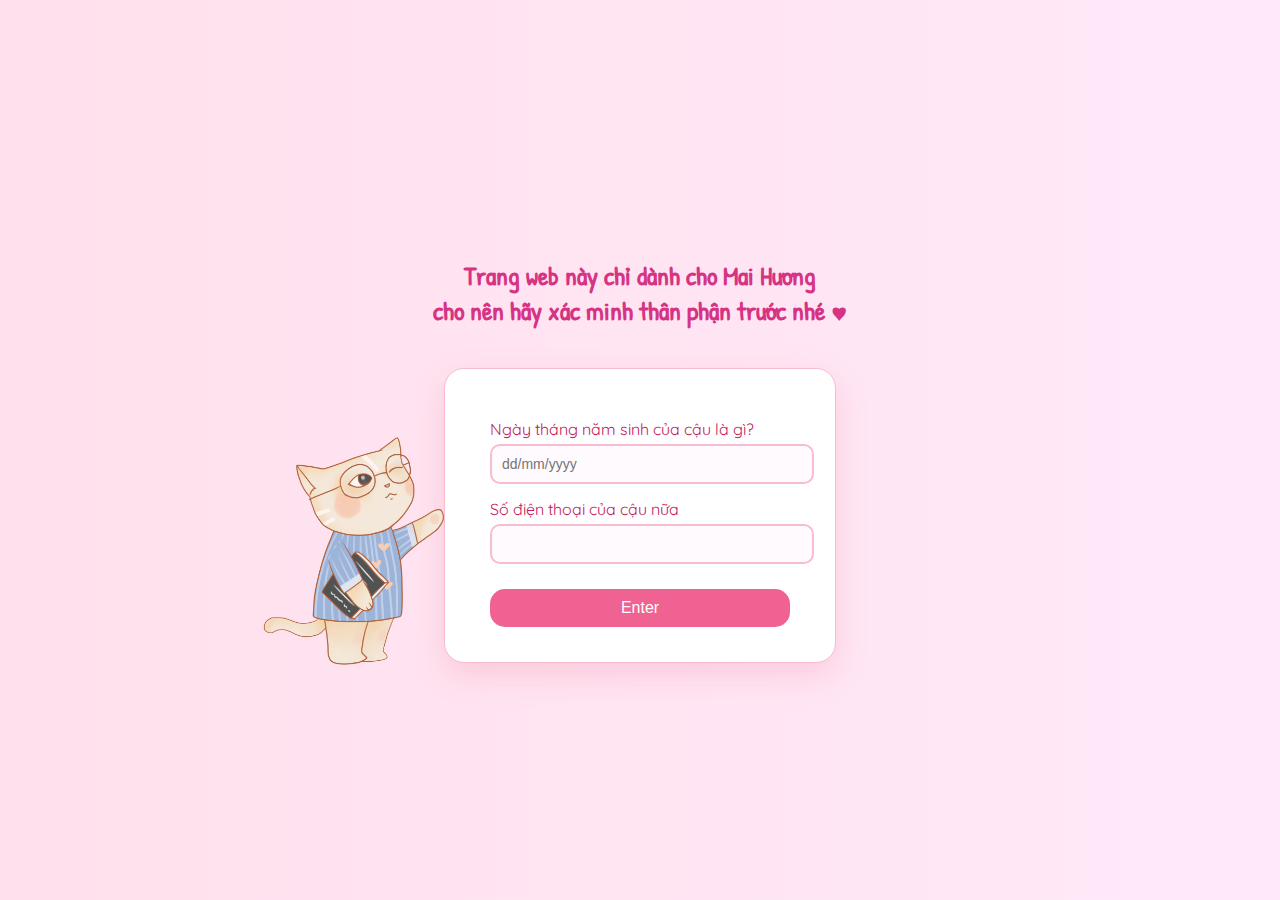
<file: index.html>
<!DOCTYPE html>
<html lang="vi">
<head>
  <meta charset="UTF-8">
  <meta name="viewport" content="width=device-width, initial-scale=1.0">
  <title>Chúc Mừng Sinh Nhật</title>
  <link href="https://fonts.googleapis.com/css2?family=Patrick+Hand&family=Quicksand&display=swap" rel="stylesheet">
  <style>
    body {
      background: linear-gradient(to right, #ffe0ec, #ffe9f9);
      font-family: 'Quicksand', sans-serif;
      color: #d63384;
      display: flex;
      flex-direction: column;
      justify-content: center;
      align-items: center;
      height: 100vh;
      margin: 0;
    }

    h2 {
      font-family: 'Patrick Hand', cursive;
      font-size: 26px;
      text-align: center;
      margin-bottom: 40px;
      padding: 0 20px;
    }

    form {
      position: relative;
      background: #fff;
      padding: 35px 45px;
      border-radius: 20px;
      border: 1.5px solid #f8bbd0;
      box-shadow: 0 12px 30px rgba(240, 128, 160, 0.25);
      width: 300px;
      transition: transform 0.3s ease, box-shadow 0.3s ease;
    }

    form:hover {
      transform: translateY(-5px);
      box-shadow: 0 20px 40px rgba(240, 128, 160, 0.35);
    }

    label {
      display: block;
      margin-top: 15px;
      font-size: 16px;
      color: #c2185b;
    }

    input {
      width: 100%;
      padding: 10px;
      margin-top: 5px;
      border: 2px solid #f8bbd0;
      border-radius: 10px;
      background: #fffafd;
      font-size: 14px;
      outline: none;
    }

    input:focus {
      border-color: #ec407a;
      box-shadow: 0 0 5px rgba(236, 64, 122, 0.3);
    }

    button {
      margin-top: 25px;
      padding: 10px 20px;
      background: #f06292;
      border: none;
      border-radius: 15px;
      color: white;
      font-size: 16px;
      cursor: pointer;
      width: 100%;
      transition: background 0.3s ease;
    }

    button:hover {
      background: #ec407a;
    }

    .cat-icon {
      position: absolute;
      top: 52px;
      left: -210px;
      width: 260px;
      height: auto;
      z-index: 10;
      animation: floatCat 3s ease-in-out infinite;
    }

    @keyframes floatCat {
      0%, 100% { transform: translateY(0); }
      50% { transform: translateY(-5px); }
    }

    .message-box {
      position: fixed;
      top: 50%;
      left: 50%;
      transform: translate(-50%, -50%);
      background: #fff0f3;
      color: #d8000c;
      padding: 20px 30px;
      border-radius: 12px;
      box-shadow: 0 10px 30px rgba(0,0,0,0.2);
      font-size: 18px;
      text-align: center;
      z-index: 1000;
      display: none;
    }
  </style>
</head>
<body>

  <h2>Trang web này chỉ dành cho <strong>Mai Hương</strong><br>cho nên hãy xác minh thân phận trước nhé ♥</h2>

  <form id="authForm">
    <img src="images/cat.png" alt="Mèo dễ thương" class="cat-icon">

    <label for="dob">Ngày tháng năm sinh của cậu là gì?</label>
    <input type="text" id="dob" name="dob" placeholder="dd/mm/yyyy" required>

    <label for="phone">Số điện thoại của cậu nữa</label>
    <input type="tel" id="phone" name="phone" required>

    <button type="submit">Enter</button>
  </form>

  <!-- Hộp thông báo lỗi -->
  <div id="errorBox" class="message-box">
    <h4>Sai rồi!!!<br>không phải Mai Hương thì không được vào 😡</h4>
  </div>

  <script>
    document.getElementById("authForm").addEventListener("submit", function(event) {
      event.preventDefault();

      // Xử lý ngày sinh: chấp nhận / . - hoặc dấu cách
      const dobInput = document.getElementById("dob").value.trim()
        .replace(/[-. ]/g, "/"); 

      // Xử lý số điện thoại: chỉ giữ lại số
      const phoneInput = document.getElementById("phone").value.trim()
        .replace(/\D/g, "");

      const correctDate = "21/08/2002";

      if (dobInput === correctDate && phoneInput.length >= 10) {
        window.location.href = "main.html";
      } else {
        const errorBox = document.getElementById("errorBox");
        errorBox.style.display = "block";

        setTimeout(() => {
          errorBox.style.display = "none";
        }, 3000);
      }
    });
  </script>

</body>
</html>
</file>
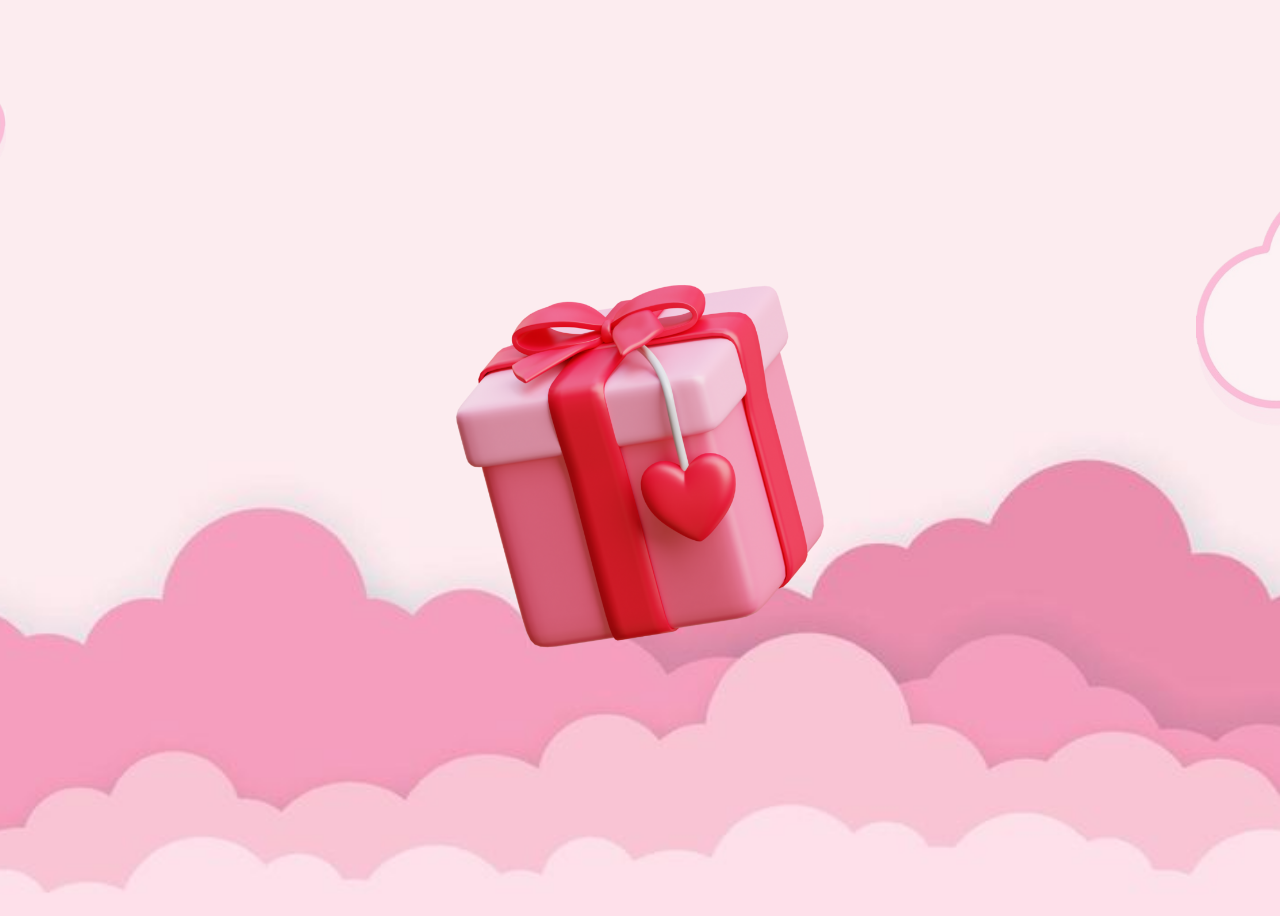
<file: main.html>
<!DOCTYPE html>
<html lang="vi">
<head>
  <meta charset="UTF-8">
  <meta name="viewport" content="width=device-width, initial-scale=1.0">
  <title>Quà Tặng Bí Ẩn</title>
  <link rel="stylesheet" href="style.css">
</head>
<body>

  <!-- Mây bay -->
  <img src="./images/cloud.png" alt="Cloud 1" class="floating-cloud-1">
  <img src="./images/cloud.png" alt="Cloud 2" class="floating-cloud-2">
  <img src="./images/cloud.png" alt="Cloud 3" class="floating-cloud-3">

  <!-- Ảnh nền bay -->
  <img src="./images/mh1.jpg" alt="mh 1" class="floating-mh-1">
  <img src="./images/mh2.jpg" alt="mh 2" class="floating-mh-2">
  <img src="./images/mh3.jpg" alt="mh 3" class="floating-mh-3">
  <img src="./images/mh4.jpg" alt="mh 4" class="floating-mh-4">
  <img src="./images/mh5.jpg" alt="mh 5" class="floating-mh-5">
  <img src="./images/mh6.jpg" alt="mh 6" class="floating-mh-6">
  <img src="./images/mh7.jpg" alt="mh 7" class="floating-mh-7">
  <img src="./images/mh8.jpg" alt="mh 8" class="floating-mh-8">
  <img src="./images/mh9.jpg" alt="mh 9" class="floating-mh-9">
  <img src="./images/mh10.jpg" alt="mh 10" class="floating-mh-10">
  <img src="./images/mh11.jpg" alt="mh 11" class="floating-mh-11">
  <img src="./images/mh13.jpg" alt="mh 13" class="floating-mh-13">
  <img src="./images/mh14.jpg" alt="mh 14" class="floating-mh-14">
  <img src="./images/mh15.jpg" alt="mh 15" class="floating-mh-15">

  <!-- Khu vực chính -->
  <div class="container">
    <p id="info"></p>
    <!-- Hộp quà mở đầu -->
    <img src="images/gift.png" alt="Gift Box" class="gift" id="giftBox">
  </div>

  <!-- Ba vật thể sau khi mở quà -->
  <div>
    <!-- Lá thư -->
    <img src="./images/lathu.png" alt="Lá thư" id="letterIcon" class="clickable-letter" style="display: none;">
    <!-- Bánh sinh nhật -->
    <img src="./images/cake.png" alt="Bánh" id="letterCake" class="cake" style="display: none;">
    <!-- Quà nhỏ (QR) -->
    <img src="./images/gift.png" alt="Quà nhỏ" id="letterGift" class="gifts" style="display: none;">
  </div>

  <!-- Popup Lá thư -->
  <div id="popupOverlay" class="popup-overlay" style="display: none;">
    <div class="popup-box">
      <span id="closePopup" class="close-btn">&times;</span>
      <h2>Chúc Mừng Sinh Nhật Mai Hương</h2>
      <p>
        Này cậu à...  
        Cậu có biết không, cậu giống như mặt trời nơi cuối đông — thứ ánh sáng mà tớ ngỡ rằng sẽ chẳng bao giờ tìm thấy.  
        Nhiều lần tớ muốn bắt chuyện với cậu, muốn nói một lời thật nhẹ… nhưng rồi lại thôi.  
        Vì tớ sợ… sợ rằng mình của hiện tại chưa đủ tốt để đứng bên cậu, sợ chạm vào lại vô tình làm tan vỡ giấc mơ đẹp nhất của đời mình.<br><br>

        Cậu biết không, người ta bảo: <em>"Có những người như ánh sao, ta chỉ có thể ngắm nhìn, chứ chẳng thể chạm vào…"</em>  
        Nhưng với tớ, chỉ cần cậu tồn tại thôi, là cả bầu trời đã bừng sáng.  

        Cảm ơn cậu vì đã xinh đẹp như thế.  
        Cảm ơn cậu vì đã trở thành ngọn đuốc soi đường cho tớ trong những ngày tớ tưởng như chìm mãi trong bóng tối.  
        Và cảm ơn cậu… vì đã khiến trái tim này biết rung động thêm một lần nữa.<br><br>

        Từ ngày biết cậu, tớ đã lặng lẽ lưu lại 66 tấm ảnh của cậu vào máy…  
        Tớ xin lỗi vì sự tự tiện ấy, nhưng thật lòng, đó là album đẹp nhất mà tớ từng có.  
        Và xin lỗi vì cứ để cậu gọi tớ là anh trong khi 2 đứa mình bằng tuổi :))  
        Món quà nhỏ này chính tay tớ đã làm, tớ nghĩ đây là món quà đầu tiên của tớ mà cậu có thể đón nhận một cách nhẹ nhàng nhất.<br><br>

        Và cuối cùng… Chúc mừng sinh nhật cậu 🌸  
        Tớ không dám hứa những điều quá lớn lao, chỉ mong từ hôm nay và cả mai sau, tớ vẫn có thể ở đây, dõi theo cậu đi qua những ngày đẹp nhất.  
        Nếu một ngày nào đó, cậu quay lại và mỉm cười với tớ… thì tớ sẽ coi đó là món quà lớn nhất mà đời này tớ nhận được.
      </p>
    </div>
  </div>

  <!-- Popup QR -->
  <div id="popupQrImage" class="popup-overlay-qr" style="display: none;">
    <div class="popup-box-qr">
      <span id="closePopupQr" class="close-btn">&times;</span>
      <h3>1 lì xì nho nhỏ<br>Dùng Zalo Pay Quét Nhé ♥</h3>
      <img src="./images/qr.jpg" alt="QR Code" style="max-width: 100%; border-radius: 10px;">
      <P>*hãy nhận lấy thành ý của tớ để lời chúc của tớ hiệu nghiệm nhé♥</P>
    </div>
  </div>

  <!-- Script điều khiển -->
  <script>
    const giftBox = document.getElementById("giftBox");
    const letterIcon = document.getElementById("letterIcon");
    const letterCake = document.getElementById("letterCake");
    const letterGift = document.getElementById("letterGift");

    const popupOverlay = document.getElementById("popupOverlay");
    const popupQrImage = document.getElementById("popupQrImage");

    const closePopup = document.getElementById("closePopup");
    const closePopupQr = document.getElementById("closePopupQr");

    // Mở hộp quà → hiện 3 vật thể
    giftBox.addEventListener("click", () => {
      giftBox.style.display = "none";
      letterIcon.style.display = "block";
      letterCake.style.display = "block";
      letterGift.style.display = "block";
    });

    // Mở popup lá thư
    letterIcon.addEventListener("click", () => {
      popupOverlay.style.display = "flex";
    });

    // Mở popup QR
    letterGift.addEventListener("click", () => {
      popupQrImage.style.display = "flex";
    });

    // Đóng popup lá thư
    closePopup.addEventListener("click", () => {
      popupOverlay.style.display = "none";
    });
    popupOverlay.addEventListener("click", (e) => {
      if (e.target === popupOverlay) popupOverlay.style.display = "none";
    });

    // Đóng popup QR
    closePopupQr.addEventListener("click", () => {
      popupQrImage.style.display = "none";
    });
    popupQrImage.addEventListener("click", (e) => {
      if (e.target === popupQrImage) popupQrImage.style.display = "none";
    });
  </script>

  <!-- Nhạc nền -->
  <audio id="bg-music" autoplay loop muted>
    <source src="audio/nangtho.mp3" type="audio/mpeg">
  </audio>
  <script>
    const music = document.getElementById("bg-music");
    setTimeout(() => { music.muted = false; }, 500);
  </script>
</body>
</html>
</file>
<file: style.css>
/* ====== GLOBAL ====== */
body {
  background: url(./images/background.jpg) center/cover no-repeat;
  display: flex;
  justify-content: center;
  align-items: center;
  height: 100vh;
  overflow-x: hidden;
  font-family: 'Dancing Script', cursive;
}

/* ====== CONTAINER ====== */
.container {
  perspective: 1000px;
}

#info {
  margin-bottom: 20px;
  font-size: 18px;
  color: #333;
  text-align: center;
}

/* ====== GIFT BOX ====== */
.gift {
  width: 460px;
  animation: bounce 2s infinite ease-in-out;
  transition: transform 0.3s ease;
  z-index: 1;
}

.gift:hover {
  animation: shake 0.5s infinite;
}

.gift.open {
  animation: none;
  transform: rotateX(100deg);
  opacity: 0;
}

/* ====== LETTER ====== */
.clickable-letter {
  width: 160px;
  cursor: pointer;
  position: absolute;
  bottom: 50px;
  left: 20%;
  margin: 0;
  border: 3px solid #ff6f91;
  border-radius: 10px;
  background-color: rgba(255, 255, 255, 0.2);
  box-shadow: 0 0 15px rgba(255, 111, 145, 0.7);
  animation: floatLetter 3s ease-in-out infinite;
  transition: transform 0.3s ease, box-shadow 0.3s ease;
  z-index: 10;
}

.clickable-letter:hover {
  transform: scale(1.05);
  box-shadow: 0 0 25px rgba(255, 111, 145, 1);
}

/* ====== CAKE ====== */
.cake {
  width: 420px;
  position: absolute;
  bottom: 50px;
  left: 35%;
  animation: floatLetter 3s ease-in-out infinite;
  z-index: 10;
}

.cake:hover {
  border-radius: 10px;
  background-color: rgba(255, 255, 255, 0.2);
  box-shadow: 0 0 25px rgba(255, 111, 145, 1);
}

/* ====== EXTRA GIFT ====== */
.gifts {
  width: 160px;
  position: absolute;
  bottom: 50px;
  left: 68.9%;
  animation: floatLetter 3s ease-in-out infinite;
  border: 3px solid #ff6f91;
  border-radius: 10px;
  background-color: rgba(255, 255, 255, 0.2);
  box-shadow: 0 0 15px rgba(255, 111, 145, 0.7);
  transition: transform 0.3s ease, box-shadow 0.3s ease;
}

.gifts:hover {
  transform: scale(1.05);
  box-shadow: 0 0 25px rgba(255, 111, 145, 1);
}

/* ====== POPUP ====== */
.popup-overlay {
  position: fixed;
  top: 0; left: 0;
  width: 100%; height: 100%;
  background: rgba(0,0,0,0.6);
  display: flex;
  justify-content: center;
  align-items: center;
  z-index: 999;
}

.popup-box {
  background: url("images/mh12.jpg") center/cover no-repeat;
  padding: 40px;
  width: 80vw;
  max-width: 900px;
  max-height: 90vh;
  overflow-y: auto;
  border-radius: 15px;
  box-shadow: 0 4px 15px rgba(0,0,0,0.3);
  position: relative;
  color: white;
  line-height: 1.6;
}

.popup-overlay-qr{
  position: fixed;
  top: 50%;
  left: 50%;
  transform: translate(-50%, -50%);  
  width: 300px;
  max-width: 90vw;
  background: white;
  padding: 20px;
  border-radius: 15px;
  box-shadow: 0 4px 30px rgba(0,0,0,0.3);
  z-index: 999;
  display: none;
}
.close-btn {
  position: absolute;
  right: 10px;
  top: 5px;
  font-size: 20px;
  cursor: pointer;
}

/* ====== CLOUDS ====== */
.floating-cloud-1, .floating-cloud-2, .floating-cloud-3 {
  position: absolute;
  opacity: 0.35;
  z-index: -1;
}

.floating-cloud-1 {
  top: 5%;
  left: -250px;
  width: 20vw;
  animation: floatCloud1 25s linear infinite;
}

.floating-cloud-2 {
  top: 20%;
  right: -300px;
  width: 30vw;
  animation: floatCloud2 35s linear infinite;
}

.floating-cloud-3 {
  top: 60%;
  left: -400px;
  width: 25vw;
  animation: floatCloud3 45s linear infinite;
}

/* ====== FLOATING PHOTOS ====== */
[class^="floating-mh-"] {
  position: absolute;
  z-index: -2;
  left: -200px;
  width: 12vw;
  animation: floatmh 37.5s linear infinite;
}

/* Delay & positioning cho từng ảnh */
.floating-mh-1  { animation-delay: 0s;    top: 20%; }
.floating-mh-2  { animation-delay: 2.5s;  top: 55%; }
.floating-mh-3  { animation-delay: 5s;    top: 25%; }
.floating-mh-4  { animation-delay: 7.5s;  top: 60%; }
.floating-mh-5  { animation-delay: 10s;   top: 40%; }
.floating-mh-6  { animation-delay: 12.5s; top: 10%; }
.floating-mh-7  { animation-delay: 15s;   top: 50%; }
.floating-mh-8  { animation-delay: 17.5s; top: 18%; }
.floating-mh-9  { animation-delay: 20s;   top: 49%; }
.floating-mh-10 { animation-delay: 22.5s; top: 19%; }
.floating-mh-11 { animation-delay: 25s;   top: 56%; }
.floating-mh-13 { animation-delay: 27.5s; top: 17%; }
.floating-mh-14 { animation-delay: 30s;   top: 60%; }
.floating-mh-15 { animation-delay: 32.5s; top: 16%; }

/* ====== ANIMATIONS ====== */
@keyframes bounce {
  0%, 100% { transform: translateY(0); }
  50% { transform: translateY(-20px); }
}

@keyframes shake {
  0% { transform: rotate(0deg); }
  25% { transform: rotate(-5deg); }
  50% { transform: rotate(5deg); }
  75% { transform: rotate(-5deg); }
  100% { transform: rotate(0deg); }
}

@keyframes floatLetter {
  0%, 100% { transform: translateY(0); }
  50% { transform: translateY(-10px); }
}

@keyframes fadeIn {
  from { opacity: 0; transform: scale(0.9); }
  to { opacity: 1; transform: scale(1); }
}

@keyframes floatCloud1 {
  0% { transform: translateX(0); }
  100% { transform: translateX(105vw); }
}

@keyframes floatCloud2 {
  0% { transform: translateX(0); }
  100% { transform: translateX(-105vw); }
}

@keyframes floatCloud3 {
  0% { transform: translateX(0); }
  100% { transform: translateX(105vw); }
}

@keyframes floatmh {
  0% { transform: translateX(0); }
  100% { transform: translateX(110vw); }
}
</file>
